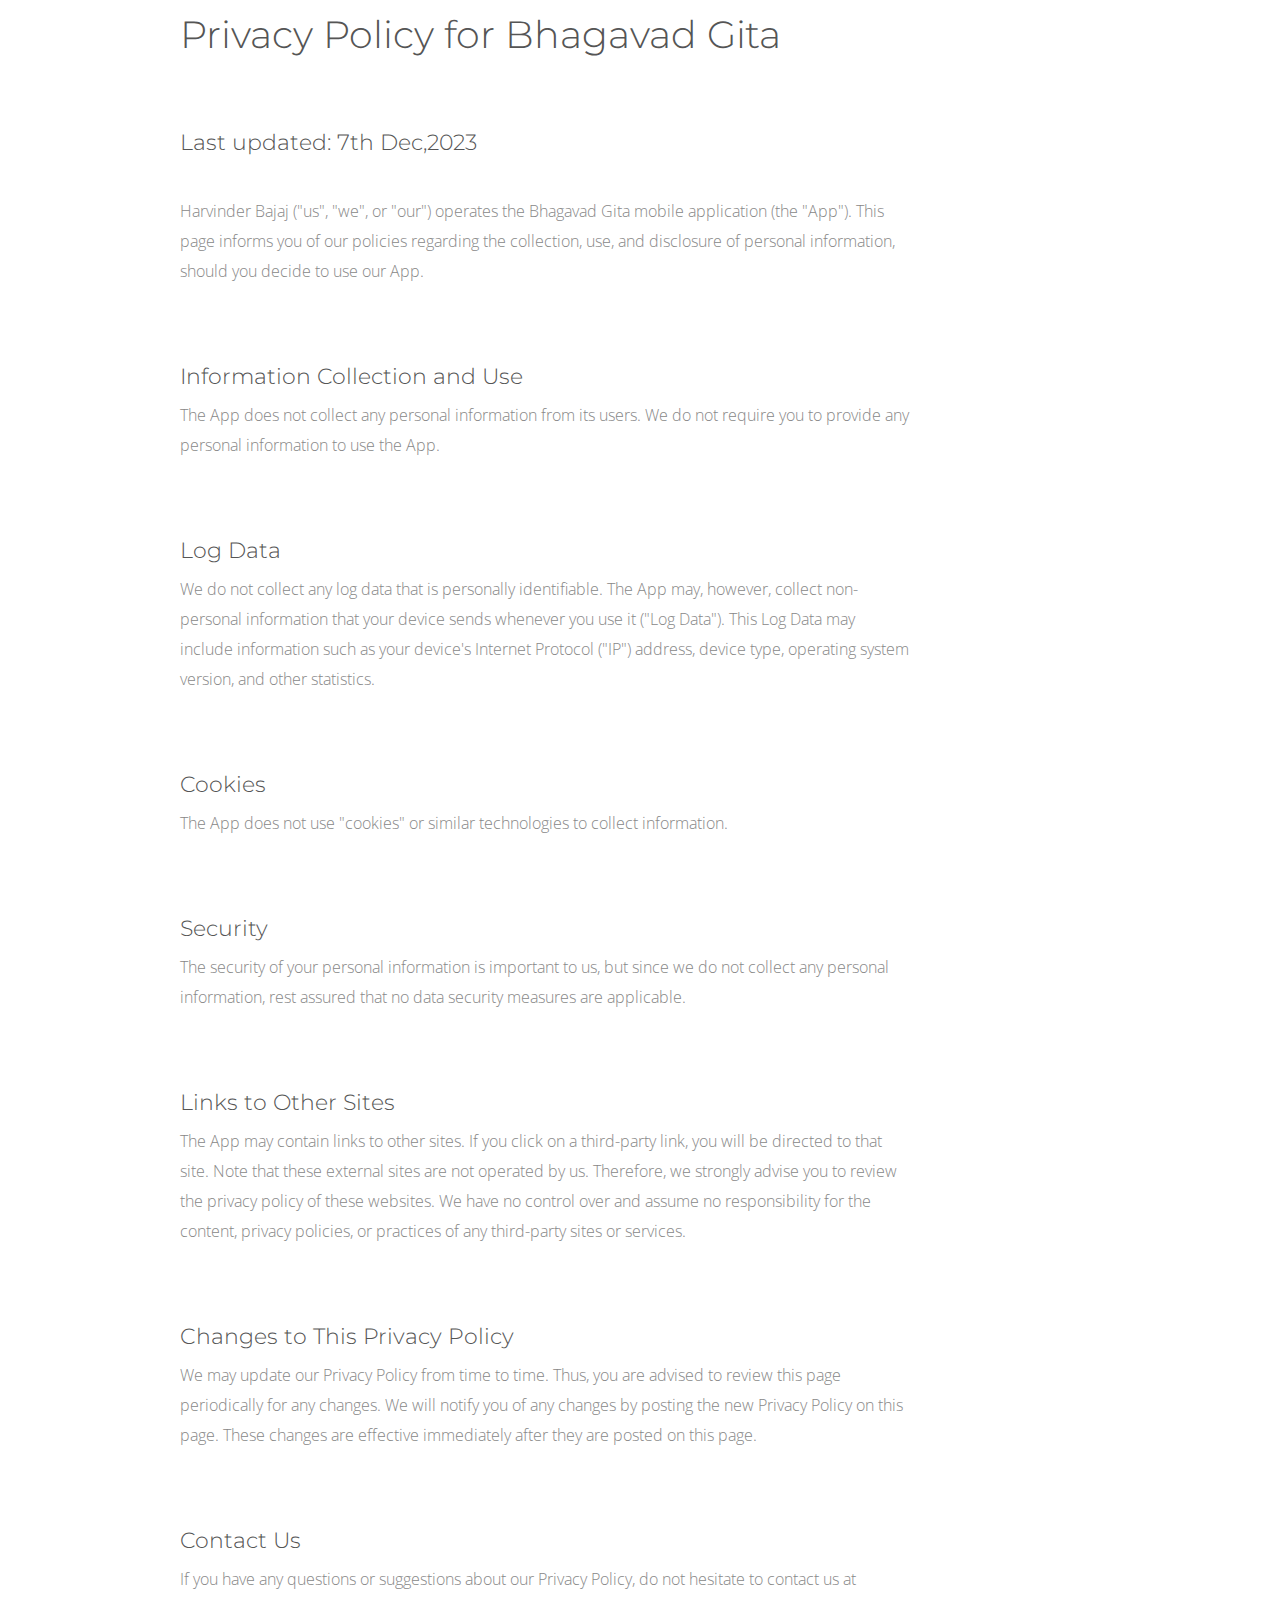
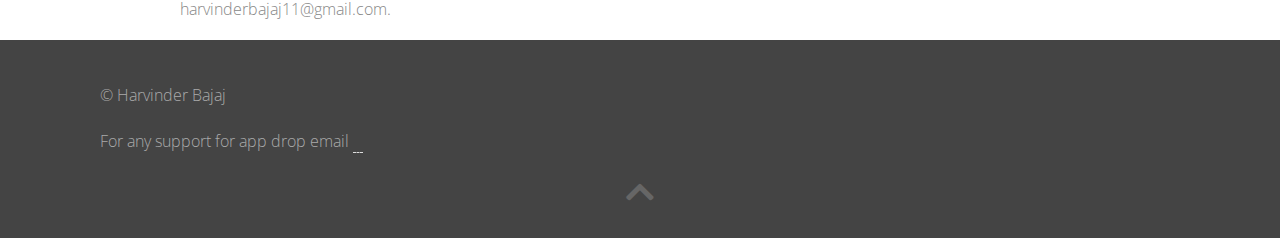
<file: privacy/bhagavadgita.html>
<!doctype html>
<html lang="en">

    <head>

		<!-- Required meta tags -->
        <meta charset="utf-8">
        <meta name="viewport" content="width=device-width, initial-scale=1, shrink-to-fit=no">
        
        <title>Privacy Policy for Bhagavad Gita</title>
        <link rel="stylesheet" href="https://fonts.googleapis.com/css?family=Open+Sans:300,300i,400,600">
        <link rel="stylesheet" href="https://fonts.googleapis.com/css?family=Montserrat:300">
		<link rel="stylesheet" href="https://maxcdn.bootstrapcdn.com/bootstrap/4.0.0/css/bootstrap.min.css" integrity="sha384-Gn5384xqQ1aoWXA+058RXPxPg6fy4IWvTNh0E263XmFcJlSAwiGgFAW/dAiS6JXm" crossorigin="anonymous">
        <link rel="stylesheet" href="https://use.fontawesome.com/releases/v5.0.6/css/all.css">
        <link rel="stylesheet" href="https://cdnjs.cloudflare.com/ajax/libs/font-awesome/6.5.1/css/all.min.css" integrity="sha512-DTOQO9RWCH3ppGqcWaEA1BIZOC6xxalwEsw9c2QQeAIftl+Vegovlnee1c9QX4TctnWMn13TZye+giMm8e2LwA==" crossorigin="anonymous" referrerpolicy="no-referrer" />
        <link rel="stylesheet" href="../assets/css/animate.css">
        <link rel="stylesheet" href="../assets/css/style.css">
        <link rel="stylesheet" href="../assets/css/media-queries.css">

        <!-- Favicon and touch icons -->
        <link rel="shortcut icon" href="../assets/ico/favicon.png">


    </head>

    <body>
        <div class="">
            <div class="container">
                <div class="row">
                    <div class="col-md-8 offset-md-1">
                        <h1 class="privacy">Privacy Policy for Bhagavad Gita</h1>
                        <div class="description privacy">
                        </br></br>
                        	<h3>
                                Last updated: 7th Dec,2023
                            </h3>
                        </br>
                            <p>
                                Harvinder Bajaj ("us", "we", or "our") operates the Bhagavad Gita mobile application (the "App"). This page informs you of our policies regarding the collection, use, and disclosure of personal information, should you decide to use our App.
                            </p>
                        </br></br>
                            <h3>
                                Information Collection and Use
                            </h3>
                        
                                <p>
The App does not collect any personal information from its users. We do not require you to provide any personal information to use the App.
</p>
</br></br>
<h3>
Log Data
</h3>
<p>
We do not collect any log data that is personally identifiable. The App may, however, collect non-personal information that your device sends whenever you use it ("Log Data"). This Log Data may include information such as your device's Internet Protocol ("IP") address, device type, operating system version, and other statistics.
</p>
</br></br>
<h3>
Cookies
</h3>
<p>
The App does not use "cookies" or similar technologies to collect information.
</p>
</br></br>
<h3>
Security
</h3>
<p>
The security of your personal information is important to us, but since we do not collect any personal information, rest assured that no data security measures are applicable.
</p>
</br></br>
<h3>
Links to Other Sites
</h3>
<p>
The App may contain links to other sites. If you click on a third-party link, you will be directed to that site. Note that these external sites are not operated by us. Therefore, we strongly advise you to review the privacy policy of these websites. We have no control over and assume no responsibility for the content, privacy policies, or practices of any third-party sites or services.
</p>
</br></br>
<h3>
Changes to This Privacy Policy
</h3>
<p>
We may update our Privacy Policy from time to time. Thus, you are advised to review this page periodically for any changes. We will notify you of any changes by posting the new Privacy Policy on this page. These changes are effective immediately after they are posted on this page.
</p>
</br></br>
<h3>
Contact Us
</h3>
<p>
If you have any questions or suggestions about our Privacy Policy, do not hesitate to contact us at harvinderbajaj11@gmail.com.
                            </p>
                        </div>
                        
                    </div>
                </div>
            </div>
        </div>




        <!-- Footer -->
        <footer>
	        <div class="support-container container">
	        	<div class="col-md-5 footer-left">
                    <p>&copy; Harvinder Bajaj </p> <p>For any support for app drop email   <a href="mailto:harvinderbajaj11@gmail.com"><i class="fa-regular fa-envelope"></i></a></p>
                </div>
                <!--<div class="row">
                     <div class="col-md-6 offset-md-1 footer-right">
                    	<a href="#"><i class="fab fa-facebook-f"></i></a>
						<a href="#"><i class="fab fa-dribbble"></i></a>
						<a href="#"><i class="fab fa-twitter"></i></a>
						<a href="#"><i class="fab fa-instagram"></i></a>
						<a href="#"><i class="fab fa-pinterest"></i></a>
                    </div> 
                </div>-->
                <div class="row">
                	<div class="col footer-bottom">
		           		<a class="scroll-link" href="#top-content"><i class="fas fa-chevron-up"></i></i></a>
		           	</div>
                </div>
	        </div>
        </footer>


        <!-- Javascript -->
        <script src="../assets/js/jquery-3.2.1.min.js"></script>
        <script src="../assets/js/jquery-migrate-3.0.0.min.js"></script>
		<script src="https://cdnjs.cloudflare.com/ajax/libs/popper.js/1.12.9/umd/popper.min.js" integrity="sha384-ApNbgh9B+Y1QKtv3Rn7W3mgPxhU9K/ScQsAP7hUibX39j7fakFPskvXusvfa0b4Q" crossorigin="anonymous"></script>
		<script src="https://maxcdn.bootstrapcdn.com/bootstrap/4.0.0/js/bootstrap.min.js" integrity="sha384-JZR6Spejh4U02d8jOt6vLEHfe/JQGiRRSQQxSfFWpi1MquVdAyjUar5+76PVCmYl" crossorigin="anonymous"></script>
        <script src="../assets/js/jquery.backstretch.min.js"></script>
        <script src="../assets/js/wow.min.js"></script>
        <script src="../assets/js/retina-1.1.0.min.js"></script>
        <script src="../assets/js/waypoints.min.js"></script>
        <script src="../assets/js/scripts.js"></script>

    </body>

</html>
</file>
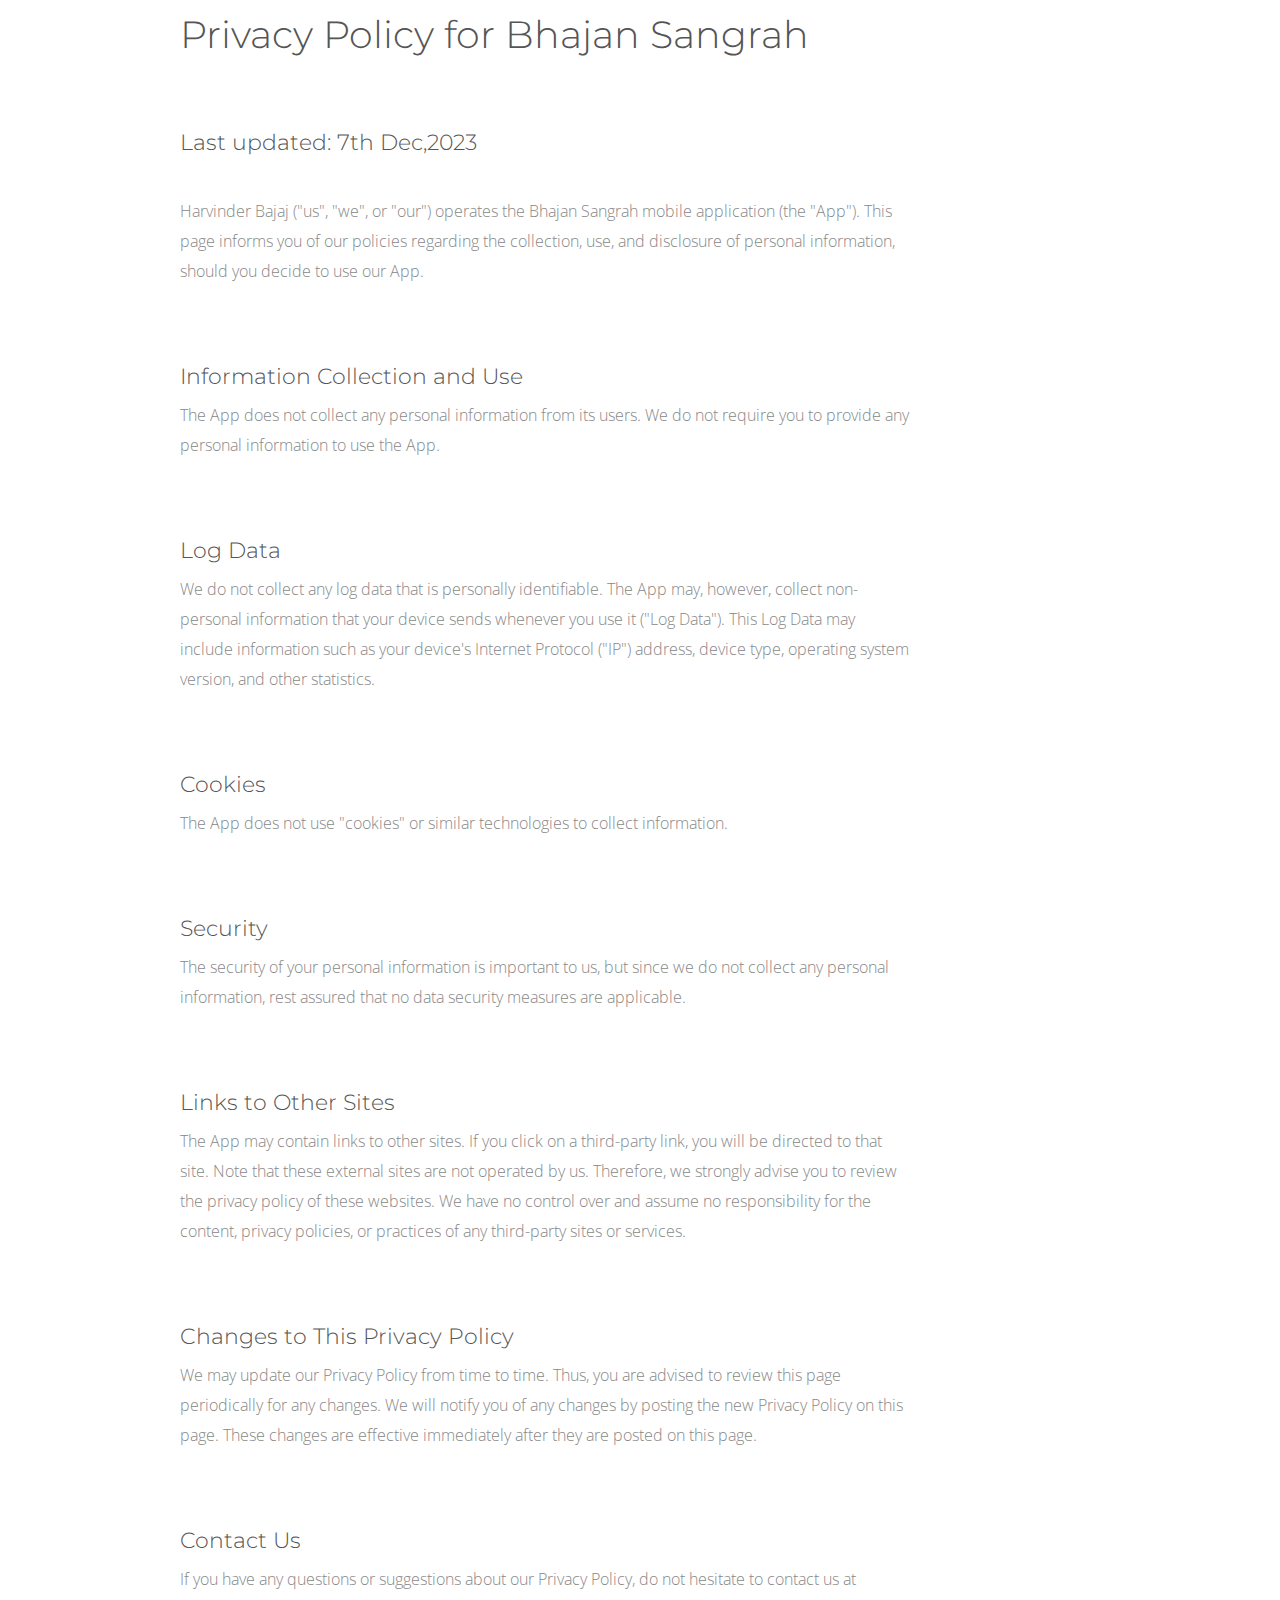
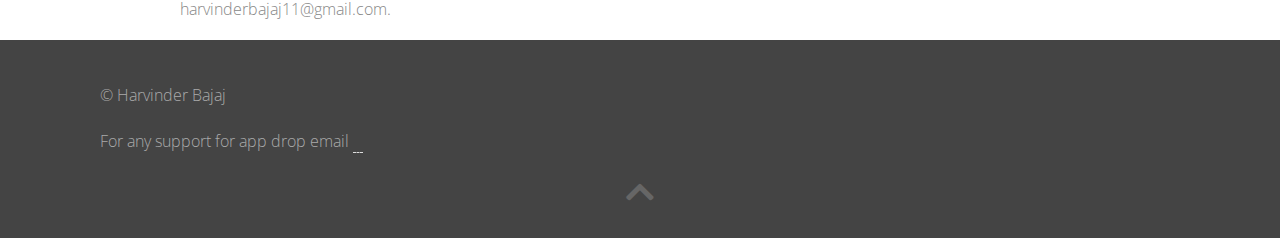
<file: privacy/bhajansangrah.html>
<!doctype html>
<html lang="en">

    <head>

		<!-- Required meta tags -->
        <meta charset="utf-8">
        <meta name="viewport" content="width=device-width, initial-scale=1, shrink-to-fit=no">
        
        <title>Privacy Policy for Bhajan Sangrah</title>
        <link rel="stylesheet" href="https://fonts.googleapis.com/css?family=Open+Sans:300,300i,400,600">
        <link rel="stylesheet" href="https://fonts.googleapis.com/css?family=Montserrat:300">
		<link rel="stylesheet" href="https://maxcdn.bootstrapcdn.com/bootstrap/4.0.0/css/bootstrap.min.css" integrity="sha384-Gn5384xqQ1aoWXA+058RXPxPg6fy4IWvTNh0E263XmFcJlSAwiGgFAW/dAiS6JXm" crossorigin="anonymous">
        <link rel="stylesheet" href="https://use.fontawesome.com/releases/v5.0.6/css/all.css">
        <link rel="stylesheet" href="https://cdnjs.cloudflare.com/ajax/libs/font-awesome/6.5.1/css/all.min.css" integrity="sha512-DTOQO9RWCH3ppGqcWaEA1BIZOC6xxalwEsw9c2QQeAIftl+Vegovlnee1c9QX4TctnWMn13TZye+giMm8e2LwA==" crossorigin="anonymous" referrerpolicy="no-referrer" />
        <link rel="stylesheet" href="../assets/css/animate.css">
        <link rel="stylesheet" href="../assets/css/style.css">
        <link rel="stylesheet" href="../assets/css/media-queries.css">

        <!-- Favicon and touch icons -->
        <link rel="shortcut icon" href="../assets/ico/favicon.png">


    </head>

    <body>
        <div class="">
            <div class="container">
                <div class="row">
                    <div class="col-md-8 offset-md-1">
                        <h1 class="privacy">Privacy Policy for Bhajan Sangrah</h1>
                        <div class="description privacy">
                        </br></br>
                        	<h3>
                                Last updated: 7th Dec,2023
                            </h3>
                        </br>
                            <p>
                                Harvinder Bajaj ("us", "we", or "our") operates the Bhajan Sangrah mobile application (the "App"). This page informs you of our policies regarding the collection, use, and disclosure of personal information, should you decide to use our App.
                            </p>
                        </br></br>
                            <h3>
                                Information Collection and Use
                            </h3>
                        
                                <p>
The App does not collect any personal information from its users. We do not require you to provide any personal information to use the App.
</p>
</br></br>
<h3>
Log Data
</h3>
<p>
We do not collect any log data that is personally identifiable. The App may, however, collect non-personal information that your device sends whenever you use it ("Log Data"). This Log Data may include information such as your device's Internet Protocol ("IP") address, device type, operating system version, and other statistics.
</p>
</br></br>
<h3>
Cookies
</h3>
<p>
The App does not use "cookies" or similar technologies to collect information.
</p>
</br></br>
<h3>
Security
</h3>
<p>
The security of your personal information is important to us, but since we do not collect any personal information, rest assured that no data security measures are applicable.
</p>
</br></br>
<h3>
Links to Other Sites
</h3>
<p>
The App may contain links to other sites. If you click on a third-party link, you will be directed to that site. Note that these external sites are not operated by us. Therefore, we strongly advise you to review the privacy policy of these websites. We have no control over and assume no responsibility for the content, privacy policies, or practices of any third-party sites or services.
</p>
</br></br>
<h3>
Changes to This Privacy Policy
</h3>
<p>
We may update our Privacy Policy from time to time. Thus, you are advised to review this page periodically for any changes. We will notify you of any changes by posting the new Privacy Policy on this page. These changes are effective immediately after they are posted on this page.
</p>
</br></br>
<h3>
Contact Us
</h3>
<p>
If you have any questions or suggestions about our Privacy Policy, do not hesitate to contact us at harvinderbajaj11@gmail.com.
                            </p>
                        </div>
                        
                    </div>
                </div>
            </div>
        </div>




        <!-- Footer -->
        <footer>
	        <div class="support-container container">
	        	<div class="col-md-5 footer-left">
                    <p>&copy; Harvinder Bajaj </p> <p>For any support for app drop email   <a href="mailto:harvinderbajaj11@gmail.com"><i class="fa-regular fa-envelope"></i></a></p>
                </div>
                <!--<div class="row">
                     <div class="col-md-6 offset-md-1 footer-right">
                    	<a href="#"><i class="fab fa-facebook-f"></i></a>
						<a href="#"><i class="fab fa-dribbble"></i></a>
						<a href="#"><i class="fab fa-twitter"></i></a>
						<a href="#"><i class="fab fa-instagram"></i></a>
						<a href="#"><i class="fab fa-pinterest"></i></a>
                    </div> 
                </div>-->
                <div class="row">
                	<div class="col footer-bottom">
		           		<a class="scroll-link" href="#top-content"><i class="fas fa-chevron-up"></i></i></a>
		           	</div>
                </div>
	        </div>
        </footer>


        <!-- Javascript -->
        <script src="../assets/js/jquery-3.2.1.min.js"></script>
        <script src="../assets/js/jquery-migrate-3.0.0.min.js"></script>
		<script src="https://cdnjs.cloudflare.com/ajax/libs/popper.js/1.12.9/umd/popper.min.js" integrity="sha384-ApNbgh9B+Y1QKtv3Rn7W3mgPxhU9K/ScQsAP7hUibX39j7fakFPskvXusvfa0b4Q" crossorigin="anonymous"></script>
		<script src="https://maxcdn.bootstrapcdn.com/bootstrap/4.0.0/js/bootstrap.min.js" integrity="sha384-JZR6Spejh4U02d8jOt6vLEHfe/JQGiRRSQQxSfFWpi1MquVdAyjUar5+76PVCmYl" crossorigin="anonymous"></script>
        <script src="../assets/js/jquery.backstretch.min.js"></script>
        <script src="../assets/js/wow.min.js"></script>
        <script src="../assets/js/retina-1.1.0.min.js"></script>
        <script src="../assets/js/waypoints.min.js"></script>
        <script src="../assets/js/scripts.js"></script>

    </body>

</html>
</file>
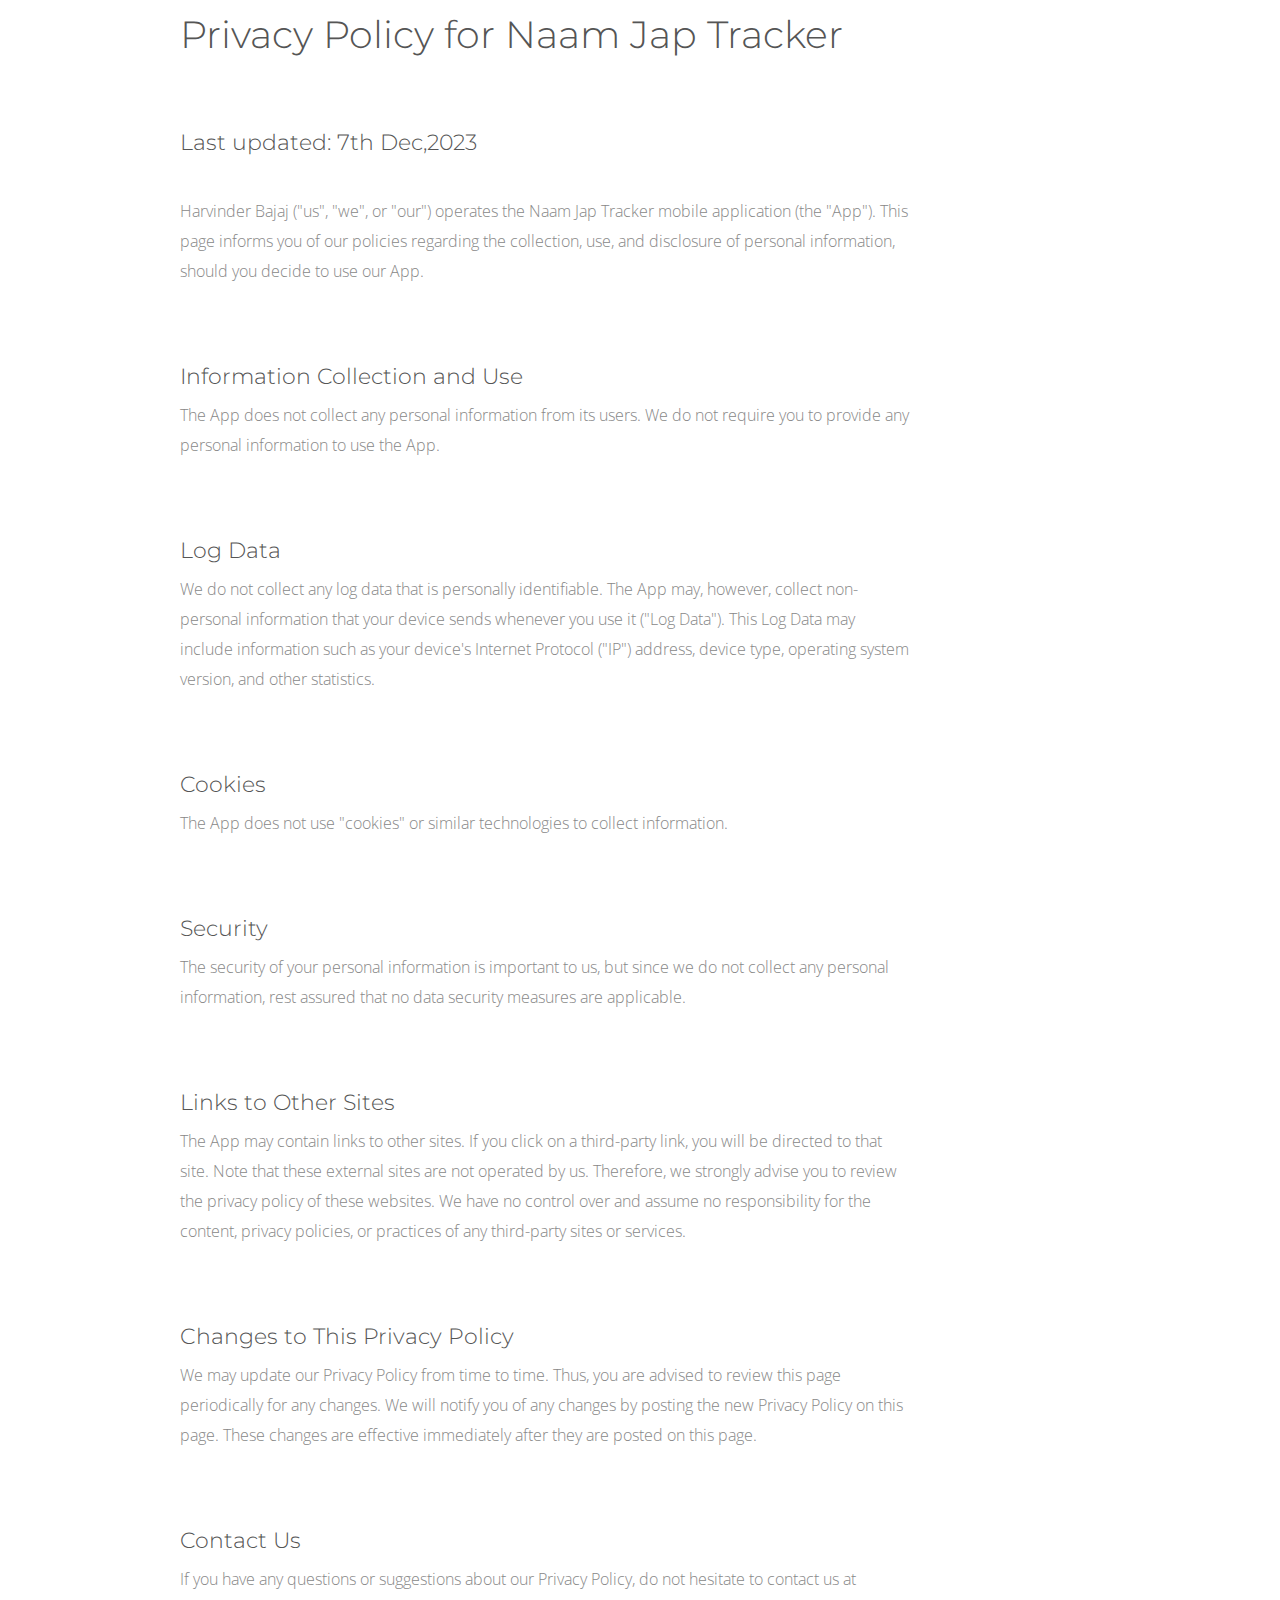
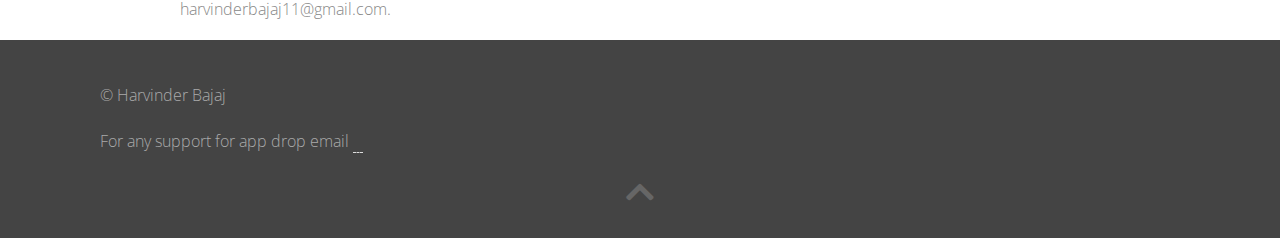
<file: privacy/naamjaptracker.html>
<!doctype html>
<html lang="en">

    <head>

		<!-- Required meta tags -->
        <meta charset="utf-8">
        <meta name="viewport" content="width=device-width, initial-scale=1, shrink-to-fit=no">
        
        <title>Privacy Policy for Naam Jap Tracker</title>
        <link rel="stylesheet" href="https://fonts.googleapis.com/css?family=Open+Sans:300,300i,400,600">
        <link rel="stylesheet" href="https://fonts.googleapis.com/css?family=Montserrat:300">
		<link rel="stylesheet" href="https://maxcdn.bootstrapcdn.com/bootstrap/4.0.0/css/bootstrap.min.css" integrity="sha384-Gn5384xqQ1aoWXA+058RXPxPg6fy4IWvTNh0E263XmFcJlSAwiGgFAW/dAiS6JXm" crossorigin="anonymous">
        <link rel="stylesheet" href="https://use.fontawesome.com/releases/v5.0.6/css/all.css">
        <link rel="stylesheet" href="https://cdnjs.cloudflare.com/ajax/libs/font-awesome/6.5.1/css/all.min.css" integrity="sha512-DTOQO9RWCH3ppGqcWaEA1BIZOC6xxalwEsw9c2QQeAIftl+Vegovlnee1c9QX4TctnWMn13TZye+giMm8e2LwA==" crossorigin="anonymous" referrerpolicy="no-referrer" />
        <link rel="stylesheet" href="../assets/css/animate.css">
        <link rel="stylesheet" href="../assets/css/style.css">
        <link rel="stylesheet" href="../assets/css/media-queries.css">

        <!-- Favicon and touch icons -->
        <link rel="shortcut icon" href="../assets/ico/favicon.png">


    </head>

    <body>
        <div class="">
            <div class="container">
                <div class="row">
                    <div class="col-md-8 offset-md-1">
                        <h1 class="privacy">Privacy Policy for Naam Jap Tracker</h1>
                        <div class="description privacy">
                        </br></br>
                        	<h3>
                                Last updated: 7th Dec,2023
                            </h3>
                        </br>
                            <p>
                                Harvinder Bajaj ("us", "we", or "our") operates the Naam Jap Tracker mobile application (the "App"). This page informs you of our policies regarding the collection, use, and disclosure of personal information, should you decide to use our App.
                            </p>
                        </br></br>
                            <h3>
                                Information Collection and Use
                            </h3>
                        
                                <p>
The App does not collect any personal information from its users. We do not require you to provide any personal information to use the App.
</p>
</br></br>
<h3>
Log Data
</h3>
<p>
We do not collect any log data that is personally identifiable. The App may, however, collect non-personal information that your device sends whenever you use it ("Log Data"). This Log Data may include information such as your device's Internet Protocol ("IP") address, device type, operating system version, and other statistics.
</p>
</br></br>
<h3>
Cookies
</h3>
<p>
The App does not use "cookies" or similar technologies to collect information.
</p>
</br></br>
<h3>
Security
</h3>
<p>
The security of your personal information is important to us, but since we do not collect any personal information, rest assured that no data security measures are applicable.
</p>
</br></br>
<h3>
Links to Other Sites
</h3>
<p>
The App may contain links to other sites. If you click on a third-party link, you will be directed to that site. Note that these external sites are not operated by us. Therefore, we strongly advise you to review the privacy policy of these websites. We have no control over and assume no responsibility for the content, privacy policies, or practices of any third-party sites or services.
</p>
</br></br>
<h3>
Changes to This Privacy Policy
</h3>
<p>
We may update our Privacy Policy from time to time. Thus, you are advised to review this page periodically for any changes. We will notify you of any changes by posting the new Privacy Policy on this page. These changes are effective immediately after they are posted on this page.
</p>
</br></br>
<h3>
Contact Us
</h3>
<p>
If you have any questions or suggestions about our Privacy Policy, do not hesitate to contact us at harvinderbajaj11@gmail.com.
                            </p>
                        </div>
                        
                    </div>
                </div>
            </div>
        </div>




        <!-- Footer -->
        <footer>
	        <div class="support-container container">
	        	<div class="col-md-5 footer-left">
                    <p>&copy; Harvinder Bajaj </p> <p>For any support for app drop email   <a href="mailto:harvinderbajaj11@gmail.com"><i class="fa-regular fa-envelope"></i></a></p>
                </div>
                <!--<div class="row">
                     <div class="col-md-6 offset-md-1 footer-right">
                    	<a href="#"><i class="fab fa-facebook-f"></i></a>
						<a href="#"><i class="fab fa-dribbble"></i></a>
						<a href="#"><i class="fab fa-twitter"></i></a>
						<a href="#"><i class="fab fa-instagram"></i></a>
						<a href="#"><i class="fab fa-pinterest"></i></a>
                    </div> 
                </div>-->
                <div class="row">
                	<div class="col footer-bottom">
		           		<a class="scroll-link" href="#top-content"><i class="fas fa-chevron-up"></i></i></a>
		           	</div>
                </div>
	        </div>
        </footer>


        <!-- Javascript -->
        <script src="../assets/js/jquery-3.2.1.min.js"></script>
        <script src="../assets/js/jquery-migrate-3.0.0.min.js"></script>
		<script src="https://cdnjs.cloudflare.com/ajax/libs/popper.js/1.12.9/umd/popper.min.js" integrity="sha384-ApNbgh9B+Y1QKtv3Rn7W3mgPxhU9K/ScQsAP7hUibX39j7fakFPskvXusvfa0b4Q" crossorigin="anonymous"></script>
		<script src="https://maxcdn.bootstrapcdn.com/bootstrap/4.0.0/js/bootstrap.min.js" integrity="sha384-JZR6Spejh4U02d8jOt6vLEHfe/JQGiRRSQQxSfFWpi1MquVdAyjUar5+76PVCmYl" crossorigin="anonymous"></script>
        <script src="../assets/js/jquery.backstretch.min.js"></script>
        <script src="../assets/js/wow.min.js"></script>
        <script src="../assets/js/retina-1.1.0.min.js"></script>
        <script src="../assets/js/waypoints.min.js"></script>
        <script src="../assets/js/scripts.js"></script>

    </body>

</html>
</file>
<file: assets/css/style.css>
body {
    font-family: 'Open Sans', sans-serif;
    font-size: 16px;
    font-weight: 300;
    color: #888;
    line-height: 30px;
    text-align: center;
}

strong { font-weight: 600; }

a, a:hover, a:focus { color: #9b59b6; text-decoration: none; transition: all .3s; }

h1, h2 {
	margin-top: 10px;
	font-family: 'Montserrat', sans-serif;
	font-size: 38px;
    font-weight: 300;
    color: #555;
    line-height: 50px;
}

h3 {
	font-family: 'Montserrat', sans-serif;
	font-size: 22px;
    font-weight: 300;
    color: #555;
    line-height: 30px;
}

img { max-width: 100%; }

.medium-paragraph {
	font-size: 17px;
	line-height: 32px;
}

.colored-text { color: #9b59b6; }

::-moz-selection { background: #9b59b6; color: #fff; text-shadow: none; }
::selection { background: #9b59b6; color: #fff; text-shadow: none; }


/***** General style, all sections *****/

.section-container {
    margin: 0 auto;
    padding-bottom: 80px;
}

.section-container-gray-bg {
	background: #f8f8f8;
}

.section-container-image-bg, 
.section-container-image-bg h2, 
.section-container-image-bg h3 {
	color: #fff;
}

.section-container-image-bg .divider-1 span {
	border-color: #fff;
}

.section-description {
	margin-top: 60px;
    padding-bottom: 10px;
}

.section-description p {
    margin-top: 20px;
	padding: 0 120px;
}
.section-container-image-bg .section-description p {
	opacity: 0.8;
}

.section-bottom-button {
	padding-top: 60px;
}

.btn-link-1 {
	display: inline-block;
	height: 50px;
	margin: 0 5px;
	padding: 0 28px;
	background: #9b59b6;
	background: rgba(155, 89, 182, 0.7);
	border: 0;
	font-size: 15px;
    font-weight: 600;
    line-height: 48px;
    color: #fff;
    border-radius: 4px;
    transition: all .3s;
}
.btn-link-1:hover, .btn-link-1:focus, .btn-link-1:active, .btn-link-1:active:focus,
.btn-link-1.btn-primary:not(:disabled):not(.disabled):active,
.btn-link-1.btn-primary:not(:disabled):not(.disabled):active:focus {
	background: #9b59b6;
	background: rgba(155, 89, 182, 0.9);
	outline: 0;
	color: #fff;
	box-shadow: none;
}

.btn-link-2 {
	display: inline-block;
	height: 50px;
	margin: 0 5px;
	padding: 0 28px;
	background: #333;
	background: rgba(0, 0, 0, 0.2);
	border: 0;
	font-size: 15px;
    font-weight: 600;
    line-height: 48px;
    color: #fff;
    border-radius: 4px;
    transition: all .3s;
}
.btn-link-2:hover, .btn-link-2:focus, .btn-link-2:active, .btn-link-2:active:focus,
.btn-link-2.btn-primary:not(:disabled):not(.disabled):active,
.btn-link-2.btn-primary:not(:disabled):not(.disabled):active:focus {
	background: #333; background: rgba(0, 0, 0, 0.4); outline: 0; color: #fff; box-shadow: none;
}

.btn-link-3 {
	display: inline-block;
	height: 50px;
	margin: 0 5px;
	padding: 0 28px;
	background: none;
	border: 0;
	border-bottom: 2px solid #9b59b6;
	font-size: 15px;
    font-weight: 600;
    line-height: 48px;
    color: #9b59b6;
    border-radius: 0;
    transition: all .3s;
}
.btn-link-3:hover, .btn-link-3:focus, .btn-link-3:active, .btn-link-3:active:focus,
.btn-link-3.btn-primary:not(:disabled):not(.disabled):active,
.btn-link-3.btn-primary:not(:disabled):not(.disabled):active:focus {
	padding: 0 10px;
	background: none;
	border: 0;
	border-bottom: 2px solid #9b59b6;
	outline: 0;
	color: #9b59b6;
	box-shadow: none;
}


/***** Divider *****/

.divider-1 span {
	display: inline-block;
	width: 200px;
	border-bottom: 1px dashed #ccc;
}


/***** Top menu *****/

.navbar {
	background: #444;
	-o-transition: all .6s; -moz-transition: all .6s; -webkit-transition: all .6s; -ms-transition: all .6s; transition: all .6s;
	backface-visibility: hidden;
}
.navbar.navbar-no-bg { background: #444; background: rgba(0, 0, 0, 0.2); }

.navbar-dark .navbar-nav { font-size: 15px; color: #fff; font-weight: 600; }
.navbar-dark .navbar-nav .nav-link { color: #fff; color: rgba(255, 255, 255, 0.8); border: 0; }
.navbar-dark .navbar-nav .nav-link:hover { color: #fff; }
.navbar-dark .navbar-nav .nav-link:focus { color: #fff; outline: 0; }

.navbar-expand-md .navbar-nav .nav-link { padding-left: 1rem; padding-right: 1rem; }

.navbar-brand {
	width: 136px;
	background: url(../img/ic_icon.png) left center no-repeat;
	border: 0;
	text-indent: -99999px;
}


/***** Top content *****/

.top-content {
    padding: 210px 0;
}

.top-content .text {
	color: #fff;
}

.top-content .text h1 {
	margin-top: 25px;
	color: #fff;
}

.top-content .description {
	margin: 30px 0 10px 0;
}

.top-content .description p { opacity: 0.8; }

.top-content .top-big-link {
	margin-top: 45px;
}

.privacy { text-align: left;}


/***** Services *****/

.services-box {
	padding-top: 30px;
	text-align: left;
}

.services-box .services-box-icon {
	width: 80px;
	height: 80px;
	margin: 0 auto;
    font-size: 40px;
    color: #fff;
    line-height: 80px;
    text-align: center;
    border-radius: 28px;
    
    background: #9b59b6; /* Old browsers */
	background: -moz-linear-gradient(top,  #ffb24b 0%, #9b59b6 100%); /* FF3.6+ */
	background: -webkit-gradient(linear, left top, left bottom, color-stop(0%,#ffb24b), color-stop(100%,#9b59b6)); /* Chrome,Safari4+ */
	background: -webkit-linear-gradient(top,  #ffb24b 0%,#9b59b6 100%); /* Chrome10+,Safari5.1+ */
	background: -o-linear-gradient(top,  #ffb24b 0%,#9b59b6 100%); /* Opera 11.10+ */
	background: -ms-linear-gradient(top,  #ffb24b 0%,#9b59b6 100%); /* IE10+ */
	background: linear-gradient(to bottom,  #ffb24b 0%,#9b59b6 100%); /* W3C */
	filter: progid:DXImageTransform.Microsoft.gradient( startColorstr='#ffb24b', endColorstr='#9b59b6',GradientType=0 ); /* IE6-9 */
}

.services-box h3 {
	margin-top: 0;
	padding: 0 0 10px 0;
}


/***** About us *****/

.about-us-box {
	margin-top: 100px;
}

.about-us-box-text {
	padding-right: 30px;
	text-align: left;
}

.about-us-box-text h3 {
	margin-top: 0;
}

.about-us-box-text .medium-paragraph {
	margin-top: 20px;
	margin-bottom: 20px;
}

.about-us-box-text a { border-bottom: 1px dashed #9b59b6; }
.about-us-box-text a:hover, .about-us-box-text a:focus { border: 0; }

.about-us-box-img img {
	border-radius: 4px;
}


/***** More services *****/

.more-services-box {
	margin-top: 30px;
	text-align: left;
}

.more-services-box .more-services-box-icon {
	width: 60px;
	height: 60px;
	margin: 0 auto;
    font-size: 28px;
    color: #fff;
    line-height: 60px;
    text-align: center;
    border-radius: 22px;
    
    background: #9b59b6; /* Old browsers */
	background: -moz-linear-gradient(top,  #ffb24b 0%, #9b59b6 100%); /* FF3.6+ */
	background: -webkit-gradient(linear, left top, left bottom, color-stop(0%,#ffb24b), color-stop(100%,#9b59b6)); /* Chrome,Safari4+ */
	background: -webkit-linear-gradient(top,  #ffb24b 0%,#9b59b6 100%); /* Chrome10+,Safari5.1+ */
	background: -o-linear-gradient(top,  #ffb24b 0%,#9b59b6 100%); /* Opera 11.10+ */
	background: -ms-linear-gradient(top,  #ffb24b 0%,#9b59b6 100%); /* IE10+ */
	background: linear-gradient(to bottom,  #ffb24b 0%,#9b59b6 100%); /* W3C */
	filter: progid:DXImageTransform.Microsoft.gradient( startColorstr='#ffb24b', endColorstr='#9b59b6',GradientType=0 ); /* IE6-9 */
}

.more-services-box h3 {
	margin-top: 0;
	padding: 0 0 10px 0;
}


/***** Call to action *****/

.call-to-action-container .section-bottom-button {
	padding-top: 30px;
}


/***** Portfolio *****/

.portfolio-box {
	padding-top: 30px;
	text-align: left;
}

.portfolio-box-image {
	overflow: hidden;
	border-radius: 4px;
}

.portfolio-box-image img {
	-o-transition: all .8s; -moz-transition: all .8s; -webkit-transition: all .8s; -ms-transition: all .8s; transition: all .8s;
}

.portfolio-box-image:hover img {
	-o-transform: scale(1.25); -moz-transform: scale(1.25); -webkit-transform: scale(1.25); -ms-transform: scale(1.25); transform: scale(1.25);
}

.portfolio-box h3 {
	margin-top: 30px;
}
.portfolio-box h3 a { color: #555; }
.portfolio-box h3 a:hover, .portfolio-box h3 a:focus { color: #9b59b6; }

.portfolio-box h3 i {
	padding-left: 10px;
	color: #ccc;
	-o-transition: all .3s; -moz-transition: all .3s; -webkit-transition: all .3s; -ms-transition: all .3s; transition: all .3s;
}
.portfolio-box h3:hover i { padding-left: 15px; }

.portfolio-box-date {
	padding-bottom: 10px;
	font-size: 14px;
	color: #aaa;
	text-transform: uppercase;
}

.portfolio-box-date i {
	padding-right: 5px;
	color: #ddd;
}

.portfolio-container .section-bottom-button {
	padding-top: 40px;
}


/***** Testimonials *****/

.testimonials-container {
	padding-bottom: 70px;
}

.testimonial-list {
    margin-top: 30px;
    text-align: center;
}

.testimonial-list .testimonial-image img {
	max-width: 160px;
	border-radius: 4px;
}

.testimonial-list .testimonial-text {
	margin-top: 30px;
	opacity: 0.8;
}

.testimonial-list .testimonial-text a {
	color: #fff;
	border-bottom: 1px dashed #fff;
}
.testimonial-list .testimonial-text a:hover, 
.testimonial-list .testimonial-text a:focus { color: #fff; border: 0; }

.testimonial-list .nav-tabs {
	margin-top: 45px;
    border: 0;
    justify-content: center;
}

.testimonial-list .nav-tabs li {
	margin-left: 10px;
    margin-right: 10px;
}

.testimonial-list .nav-tabs li a {
    width: 16px;
    height: 16px;
    padding: 0;
    background: none;
    border: 1px solid #fff;
    border-color: rgba(255, 255, 255, 0.8);
    -moz-border-radius: 50%; -webkit-border-radius: 50%; border-radius: 50%;
}

.testimonial-list .nav-tabs li a:hover,
.testimonial-list .nav-tabs li a:focus {
	background: #fff;
	background: rgba(255, 255, 255, 0.8);
    border: 1px solid #fff;
    border-color: rgba(255, 255, 255, 0.8);
}

.testimonial-list .nav-tabs li a.active,
.testimonial-list .nav-tabs li a.active:focus {
	background: #9b59b6; /* Old browsers */
	background: -moz-linear-gradient(top,  #ffb24b 0%, #9b59b6 100%); /* FF3.6+ */
	background: -webkit-gradient(linear, left top, left bottom, color-stop(0%,#ffb24b), color-stop(100%,#9b59b6)); /* Chrome,Safari4+ */
	background: -webkit-linear-gradient(top,  #ffb24b 0%,#9b59b6 100%); /* Chrome10+,Safari5.1+ */
	background: -o-linear-gradient(top,  #ffb24b 0%,#9b59b6 100%); /* Opera 11.10+ */
	background: -ms-linear-gradient(top,  #ffb24b 0%,#9b59b6 100%); /* IE10+ */
	background: linear-gradient(to bottom,  #ffb24b 0%,#9b59b6 100%); /* W3C */
	filter: progid:DXImageTransform.Microsoft.gradient( startColorstr='#ffb24b', endColorstr='#9b59b6',GradientType=0 ); /* IE6-9 */
	
	border: 0;
}


/***** Blog *****/

.blog-box {
	margin-top: 30px;
	text-align: left;
}

.blog-box-image {
	margin-top: 8px;
	overflow: hidden;
	border-radius: 4px;
}

.blog-box-image img {
	-o-transition: all .8s; -moz-transition: all .8s; -webkit-transition: all .8s; -ms-transition: all .8s; transition: all .8s;
}

.blog-box-image:hover img {
	-o-transform: scale(1.25); -moz-transform: scale(1.25); -webkit-transform: scale(1.25); -ms-transform: scale(1.25); transform: scale(1.25);
}

.blog-box h3 {
	margin-top: 0;
}
.blog-box h3 a { color: #555; }
.blog-box h3 a:hover, .blog-box h3 a:focus { color: #9b59b6; }

.blog-box h3 i {
	padding-left: 10px;
	color: #ccc;
	-o-transition: all .3s; -moz-transition: all .3s; -webkit-transition: all .3s; -ms-transition: all .3s; transition: all .3s;
}
.blog-box h3:hover i { padding-left: 15px; }

.blog-box-date {
	padding-bottom: 10px;
	font-size: 14px;
	color: #aaa;
	text-transform: uppercase;
}

.blog-box-date i {
	padding-right: 5px;
	color: #ddd;
}

.blog-container .section-bottom-button {
	padding-top: 40px;
}


/***** Footer *****/

footer {
	padding: 40px 0 0 0;
	background: #444;
	color: #aaa;
	text-align: left;
}

.footer-left a { color: #ddd; border-bottom: 1px dashed #ddd; }
.footer-left a:hover, .footer-left a:focus { color: #ddd; border: 0; }

.footer-right {
	text-align: right;
}

.footer-right a {
	margin: 0 6px;
    font-size: 32px;
    color: #aaa;
}
.footer-right a:hover, .footer-right a:focus { color: #eee; }

.footer-bottom {
	padding-bottom: 25px;
	text-align: center;
}

.footer-bottom a {
	font-size: 32px;
    color: #666;
    line-height: 40px;
}

.footer-bottom a:hover, .footer-bottom a:focus { color: #888; }
</file>
<file: assets/css/media-queries.css>
@media (min-width: 992px) and (max-width: 1199px) {

	.services-box .services-box-icon { width: 60px; height: 60px; font-size: 32px; line-height: 60px; border-radius: 22px; }
	
	.about-us-box-text { padding-right: 0; }
	
}

@media (min-width: 768px) and (max-width: 991px) {
	
	.navbar-expand-md .navbar-nav .nav-link { padding-left: 0.6rem; padding-right: 0.6rem; }
	
	.top-content { padding: 180px 0; }

	.section-description p { padding: 0; }
	
	.services-box .services-box-icon { width: 50px; height: 50px; font-size: 26px; line-height: 50px; border-radius: 18px; }

	.about-us-box { margin-top: 80px; }
	.about-us-box:last-child { margin-top: 50px; }
	.about-us-box-text { padding-right: 0; text-align: center; }
	
	.more-services-box .more-services-box-icon { width: 50px; height: 50px; font-size: 26px; line-height: 50px; border-radius: 18px; }
	
	.portfolio-box h3:hover i { padding-left: 10px; }
	
	.blog-box h3:hover i { padding-left: 10px; }

}

@media (max-width: 767px) {
	
	.navbar.navbar-no-bg { background: #444; }
	.navbar-dark .navbar-toggler { border-color: #444; }
	.navbar-dark .navbar-toggler:focus { background: #333; outline: 0; }
	.navbar-expand-md .navbar-nav .nav-link { padding-top: 0.3rem; padding-bottom: 0.3rem; }

	.top-content { padding: 140px 0; }
	.top-content .top-big-link { margin-top: 25px; }
	.top-content .top-big-link a.btn { margin-top: 10px; }
	
	.section-description p { padding: 0; }
	
	.services-container { padding-bottom: 60px; }
	.services-box { text-align: center; }
	.services-box h3 { margin-top: 20px; padding-top: 10px; }
	
	.about-us-box { margin-top: 80px; }
	.about-us-box:last-child { margin-top: 50px; }
	.about-us-box-text { padding-right: 0; text-align: center; }
	
	.more-services-box { text-align: center; }
	.more-services-box h3 { margin-top: 20px; padding-top: 10px; }
	
	.portfolio-box { text-align: center; }
	.portfolio-box-image { max-width: 540px; margin: 0 auto; }
	
	.blog-box { text-align: center; }
	.blog-box-image { max-width: 540px; margin: 0 auto; }
	.blog-box h3 { margin-top: 30px; }
	
	footer { text-align: center; }
	.footer-right { padding-top: 10px; text-align: center; }
	.footer-bottom { padding-top: 20px; }
	
}

@media (max-width: 415px) {
	
	h1, h2 { font-size: 32px; }

}


/* Retina-ize images/icons */

@media
only screen and (-webkit-min-device-pixel-ratio: 2),
only screen and (   min--moz-device-pixel-ratio: 2),
only screen and (     -o-min-device-pixel-ratio: 2/1),
only screen and (        min-device-pixel-ratio: 2),
only screen and (                min-resolution: 192dpi),
only screen and (                min-resolution: 2dppx) {
	
	/* logo */
    .navbar-brand {
    	background-image: url(../img/bg@2x.png) !important; background-repeat: no-repeat !important; background-size: 35px  !important;
    }
	
}
</file>
